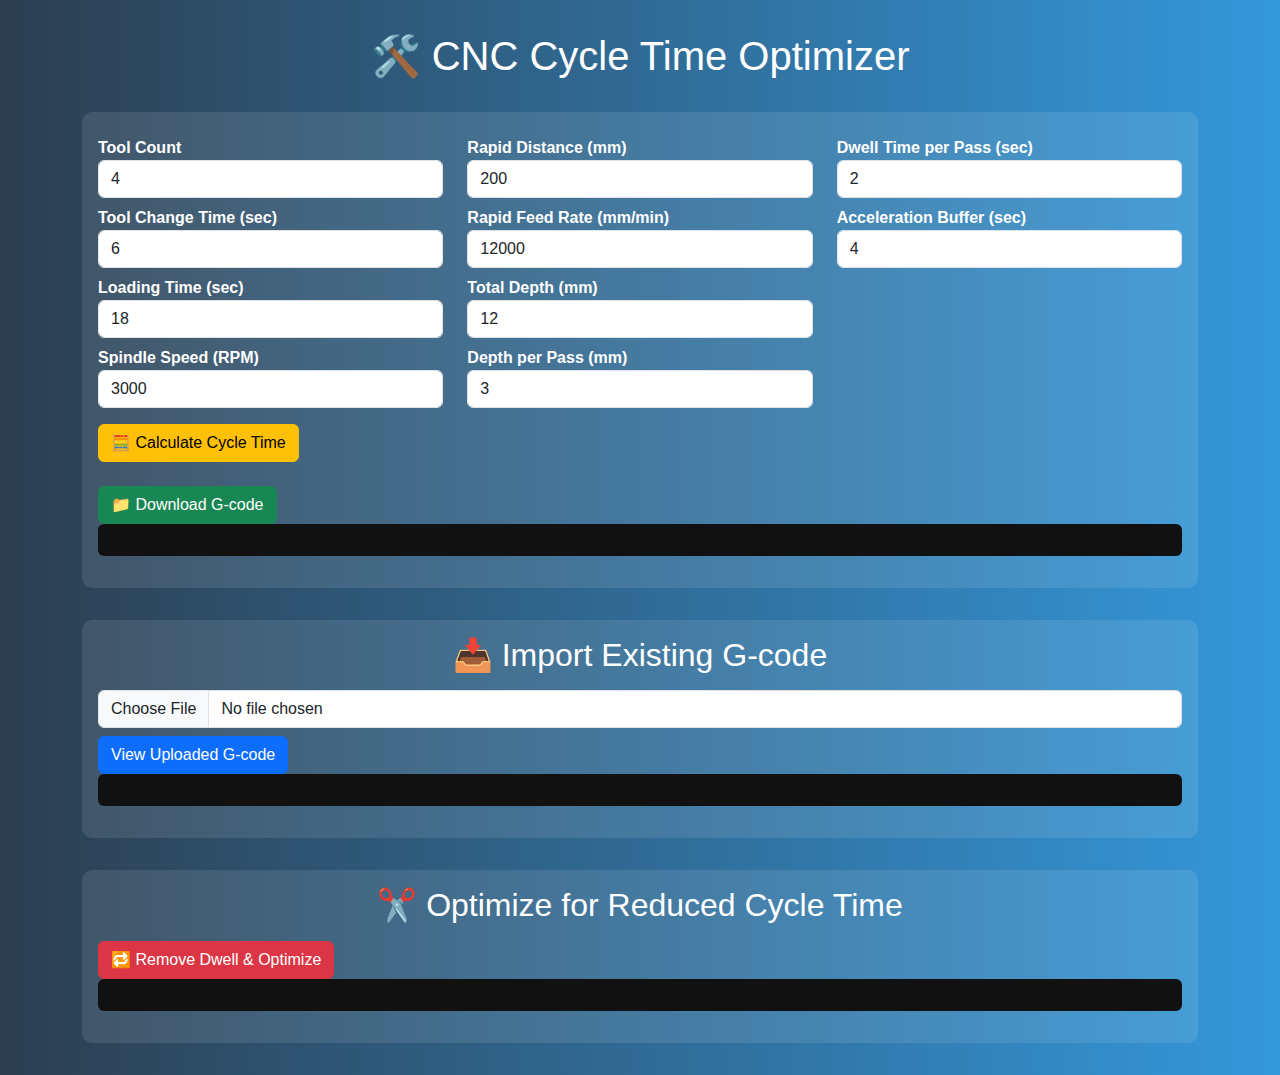
<file: main.html>
<!DOCTYPE html>
<html lang="en">
<head>
  <meta charset="UTF-8" />
  <title>CNC Cycle Time Optimizer</title>
  <meta name="viewport" content="width=device-width, initial-scale=1" />
  <link href="https://cdn.jsdelivr.net/npm/bootstrap@5.3.0/dist/css/bootstrap.min.css" rel="stylesheet" />
  <link rel="stylesheet" href="style.css" />
</head>
<body>
  <div class="container">
    <h1>🛠️ CNC Cycle Time Optimizer</h1>

    <div class="section">
      <form id="cncForm">
        <div class="row">
          <!-- Input fields -->
          <div class="col-md-4">
            <label>Tool Count</label>
            <input type="number" class="form-control" id="toolCount" value="4" />
            <label>Tool Change Time (sec)</label>
            <input type="number" class="form-control" id="toolTime" value="6" />
            <label>Loading Time (sec)</label>
            <input type="number" class="form-control" id="loadTime" value="18" />
            <label>Spindle Speed (RPM)</label>
            <input type="number" class="form-control" id="spindleSpeed" value="3000" />
          </div>
          <div class="col-md-4">
            <label>Rapid Distance (mm)</label>
            <input type="number" class="form-control" id="rapidDist" value="200" />
            <label>Rapid Feed Rate (mm/min)</label>
            <input type="number" class="form-control" id="rapidRate" value="12000" />
            <label>Total Depth (mm)</label>
            <input type="number" class="form-control" id="totalDepth" value="12" />
            <label>Depth per Pass (mm)</label>
            <input type="number" class="form-control" id="passDepth" value="3" />
          </div>
          <div class="col-md-4">
            <label>Dwell Time per Pass (sec)</label>
            <input type="number" class="form-control" id="dwellTime" value="2" />
            <label>Acceleration Buffer (sec)</label>
            <input type="number" class="form-control" id="accDec" value="4" />
          </div>
        </div>
        <button type="button" class="btn btn-warning mt-3" onclick="runCalculation()">🧮 Calculate Cycle Time</button>
      </form>
      <p id="cycleResult" class="mt-3 fw-bold"></p>
      <button class="btn btn-success mt-2" onclick="downloadGCode()">📁 Download G-code</button>
      <pre id="gCodeOutput"></pre>
    </div>

    <div class="section">
      <h2>📥 Import Existing G-code</h2>
      <input type="file" id="gcodeImport" class="form-control" accept=".gcode,.txt" />
      <button class="btn btn-primary mt-2" onclick="viewImportedGCode()">View Uploaded G-code</button>
      <pre id="uploadedGCodeView"></pre>
    </div>

    <div class="section">
      <h2>✂️ Optimize for Reduced Cycle Time</h2>
      <button class="btn btn-danger" onclick="optimizeGCode()">🔁 Remove Dwell & Optimize</button>
      <pre id="optimizedGCodeView"></pre>
      <div id="optimizationExplanation" class="mt-3 text-white"></div>
    </div>
  </div>

  <script src="script.js"></script>
</body>
</html>
</file>
<file: style.css>
body {
  background: linear-gradient(to right, #2c3e50, #3498db);
  color: #fff;
  font-family: 'Segoe UI', sans-serif;
  padding: 2rem;
}
h1, h2 {
  text-align: center;
  margin-bottom: 1rem;
}
label {
  margin-top: 0.5rem;
  font-weight: bold;
}
pre {
  background: #111;
  color: #0f0;
  font-family: monospace;
  padding: 1rem;
  border-radius: 6px;
  max-height: 300px;
  overflow-y: auto;
}
.section {
  background: rgba(255,255,255,0.1);
  padding: 1rem;
  border-radius: 10px;
  margin-top: 2rem;
}
</file>
